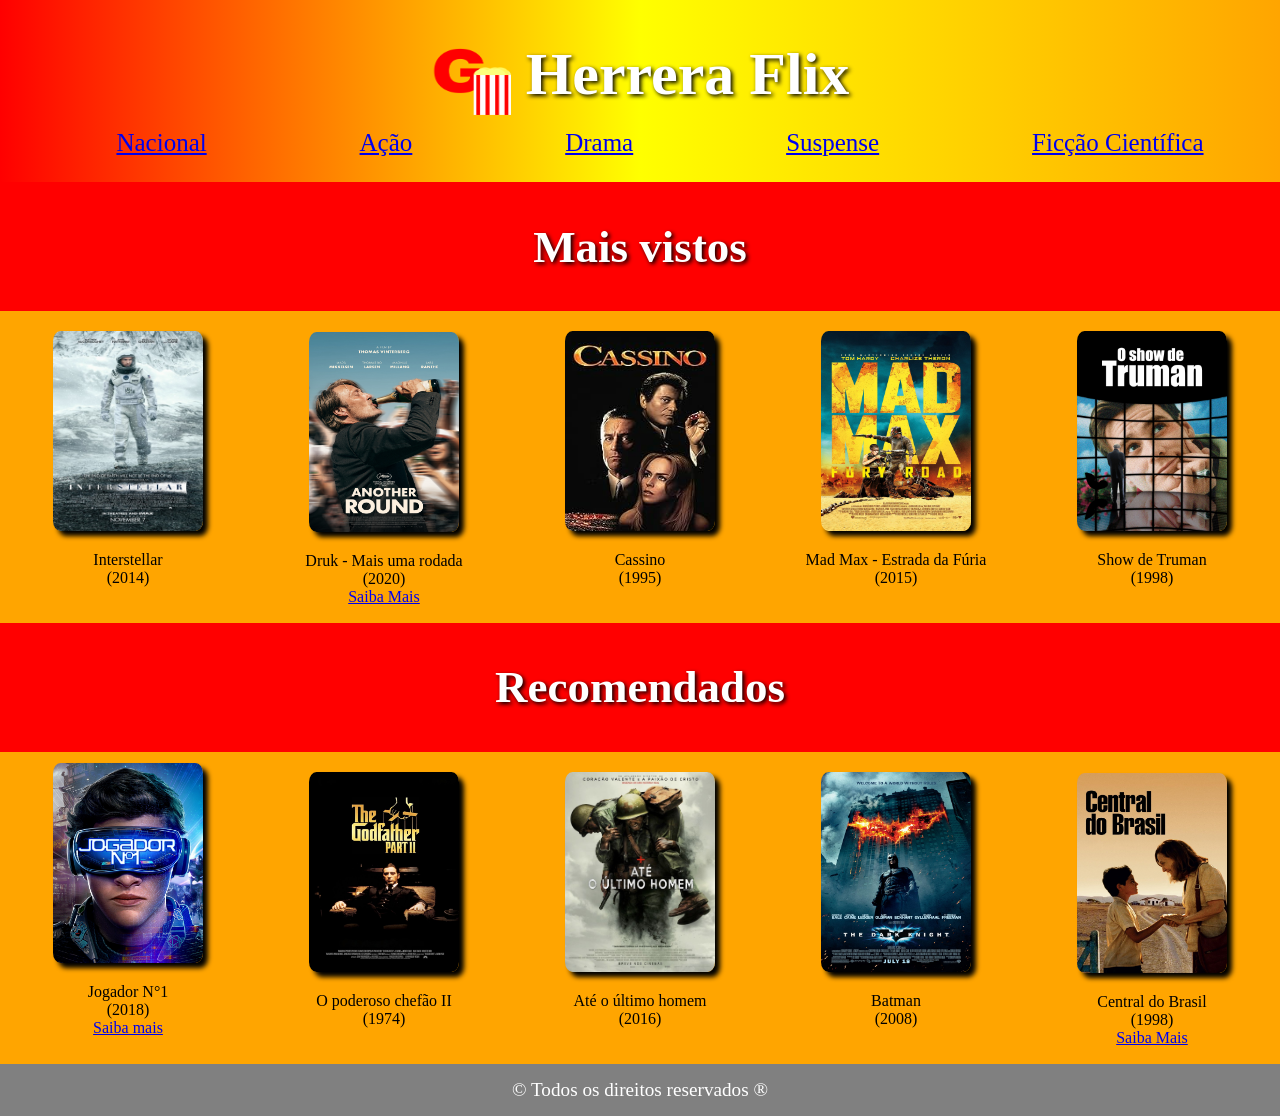
<file: index.html>
<!DOCTYPE html>
<html lang="pt-br">
<head>
    <meta charset="UTF-8">
    <meta name="viewport" content="width=device-width, initial-scale=1.0">
    <link rel="stylesheet" href="style.css">
    <link rel="shortcut icon" href="Imagens/Frame 3.png" type="image/x-icon">
    <title>Herrera Flix</title>
</head>
<body>
    <header>
        <div id="a1">
            <img src="/Imagens/Frame 3.png">
            <h1>Herrera Flix</h1>
        </div>
        <nav>
            <ul>
                <li><a href="#Nacional">Nacional</a></li>
                <li><a href="#Ação">Ação</a></li>
                <li><a href="#Drama">Drama</a></li>
                <li><a href="#Suspense">Suspense</a></li>
                <li><a href="#Science fiction">Ficção Científica</a></li>
            </ul>
        </nav>
    </header>
    <main>
        <table>
            <tr>
                <th colspan="5">
                    <h2>Mais vistos</h2>
                </th>
            </tr>
            <tr>
                <td>
                    <a href="https://www.imdb.com/pt/title/tt0816692/" target="_blank"><img src="/Imagens/Interstellar.png"></a><br>
                    <p>
                        Interstellar <br>
                        (2014)
                    </p>
                </td>
                <td>
                    <a href="https://www.imdb.com/pt/title/tt10288566/" target="_blank"><img src="/Imagens/Druk.jpg" style="margin-top: 20px"></a><br>
                    <p>
                        Druk - Mais uma rodada <br>
                        (2020) <br> 
                        <a href="/Resenhas/index.html" target="_blank">Saiba Mais</a>
                    </p>
                </td>
                <td>
                    <a href="https://www.imdb.com/pt/title/tt0112641/" target="_blank"><img src="/Imagens/Cassino.jpg"></a> <br>
                    <p>
                        Cassino <br>
                        (1995)
                    </p>
                </td>
                <td>
                    <a href="https://www.imdb.com/pt/title/tt1392190/" target="_blank"><img src="/Imagens/Mad Max.jpg" ></a> <br>
                    <p>
                        Mad Max - Estrada da Fúria <br>
                        (2015)
                    </p>
                </td>
                <td>
                    <a href="https://www.imdb.com/pt/title/tt0120382/" target="_blank"><img src="/Imagens/Show de Truman.jpg"></a> <br>
                    <p>
                        Show de Truman<br>
                        (1998)
                    </p>
                </td>
            </tr>
            <tr>
                <th colspan="5">
                    <h2>Recomendados</h2>
                </th>
            </tr>
            <tr>
                <td>
                    <a href="https://www.imdb.com/pt/title/tt1677720/" target="_blank"><img src="/Imagens/jogador n1.jpg"></a><br>
                    <p>
                        Jogador N°1 <br>
                        (2018) <br>
                        <a href="/Resenhas/index3.html">Saiba mais</a>
                    </p>
                </td>
                <td>
                    <a href="https://www.imdb.com/pt/title/tt0071562/" target="_blank"><img src="/Imagens/poderoso chefão 2.jpg"></a> <br>
                    <p>
                        O poderoso chefão II<br>
                        (1974)
                    </p>
                </td>
                <td>
                    <a href="https://www.imdb.com/pt/title/tt2119532/" target="_blank"><img src="/Imagens/ate o ultimo homem.jpg"></a> <br>
                    <p>
                        Até o último homem<br>
                        (2016)
                    </p>
                </td>
                <td>
                    <a href="https://www.imdb.com/pt/title/tt0468569/" target="_blank"><img src="/Imagens/batman.jpg"></a><br>
                    <p>
                        Batman<br>
                        (2008)                    
                    </p>
                </td>
                <td>
                    <a href="https://www.imdb.com/pt/title/tt0140888/" target="_blank"><img src="/Imagens/central do brasil.jpg" style="margin-top: 20px"></a> <br>
                    <p>
                        Central do Brasil<br>
                        (1998)<br>
                        <a href="/Resenhas/index2.html" target="_blank">Saiba Mais</a>
                    </p>
                </td>
            </tr>
        </table>
    </main>
    <footer>
        &copy; Todos os direitos reservados &reg;
    </footer>
</body>
</html>
</file>
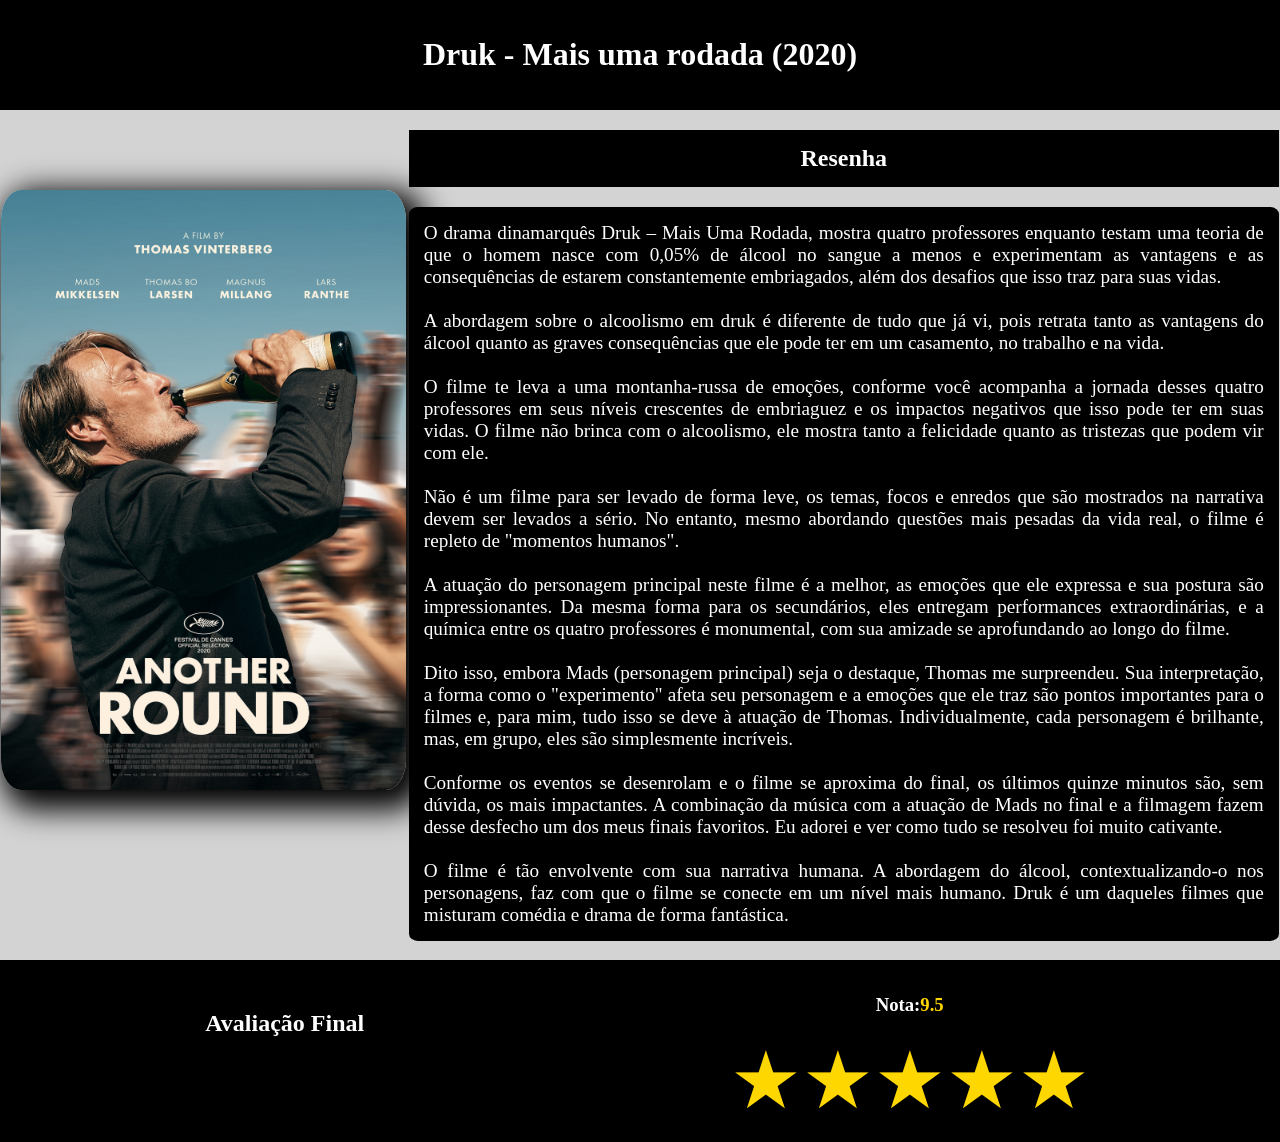
<file: Resenhas/index.html>
<!DOCTYPE html>
<html lang="pt-BR">
<head>
    <meta charset="UTF-8">
    <meta name="viewport" content="width=device-width, initial-scale=1.0">
    <title>Resenha - Druk</title>
    <link rel="stylesheet" href="style.css">
    <link rel="shortcut icon" href="/Imagens/Frame 3.png" type="image/x-icon">
</head>
<body>
    <header>
        <h1>Druk - Mais uma rodada (2020)</h1>
    </header>
    <article>
        <img src="/Imagens/Druk.jpg">
        <div>
            <h2>Resenha</h2>
        <p>
            O drama dinamarquês Druk – Mais Uma Rodada, mostra quatro professores enquanto testam uma teoria de que o homem nasce com 0,05% de álcool no sangue a
            menos e experimentam as vantagens e as consequências de estarem constantemente embriagados, além dos desafios que isso traz para suas vidas. <br><br>
            A abordagem sobre o alcoolismo em druk é diferente de tudo que já vi, pois retrata tanto as vantagens do álcool quanto as graves consequências que 
            ele pode ter em um casamento, no trabalho e na vida. <br><br>
            O filme te leva a uma montanha-russa de emoções, conforme você acompanha a jornada desses quatro professores em seus níveis crescentes de embriaguez e os impactos negativos que isso pode ter em suas vidas. 
            O filme não brinca com o alcoolismo, ele mostra tanto a felicidade quanto as tristezas que podem vir com ele. <br><br>
            Não é um filme para ser levado de forma leve, os temas, focos e enredos que são mostrados na narrativa devem ser levados a sério.  
            No entanto, mesmo abordando questões mais pesadas da vida real, o filme é repleto de "momentos humanos". <br><br>
            A atuação do personagem principal neste filme é a melhor, as emoções que ele expressa e sua postura são impressionantes. 
            Da mesma forma para os secundários, eles entregam performances extraordinárias, e a química entre os quatro professores é monumental, com sua amizade 
            se aprofundando ao longo do filme. <br><br>
            Dito isso, embora Mads (personagem principal) seja o destaque, Thomas me surpreendeu. Sua interpretação, a forma como o
            "experimento" afeta seu personagem e a emoções que ele traz são pontos importantes para o filmes e, para mim, tudo isso se deve à atuação 
            de Thomas. Individualmente, cada personagem é brilhante, mas, em grupo, eles são simplesmente incríveis. <br><br>
            Conforme os eventos se desenrolam e o filme se aproxima do final, os últimos quinze minutos são, sem dúvida, os mais impactantes. 
            A combinação da música com a atuação de Mads no final e a filmagem fazem desse desfecho um dos meus finais favoritos. Eu adorei e ver como tudo se resolveu foi muito cativante. <br><br>
            O filme é tão envolvente com sua narrativa humana.  
            A abordagem do álcool, contextualizando-o nos personagens, faz com que o filme se conecte em um nível mais humano. Druk é um daqueles 
            filmes que misturam comédia e drama de forma fantástica.
        </p>
    </article>
</div>
    <footer>
        <h2>Avaliação Final</h2>
        <div>
            <h3>Nota:<span style="color:gold;">9.5</span></h3>
            <span id="estrelas">★★★★★</span>  
        </div>
    </footer>
</body>
</html>
</file>
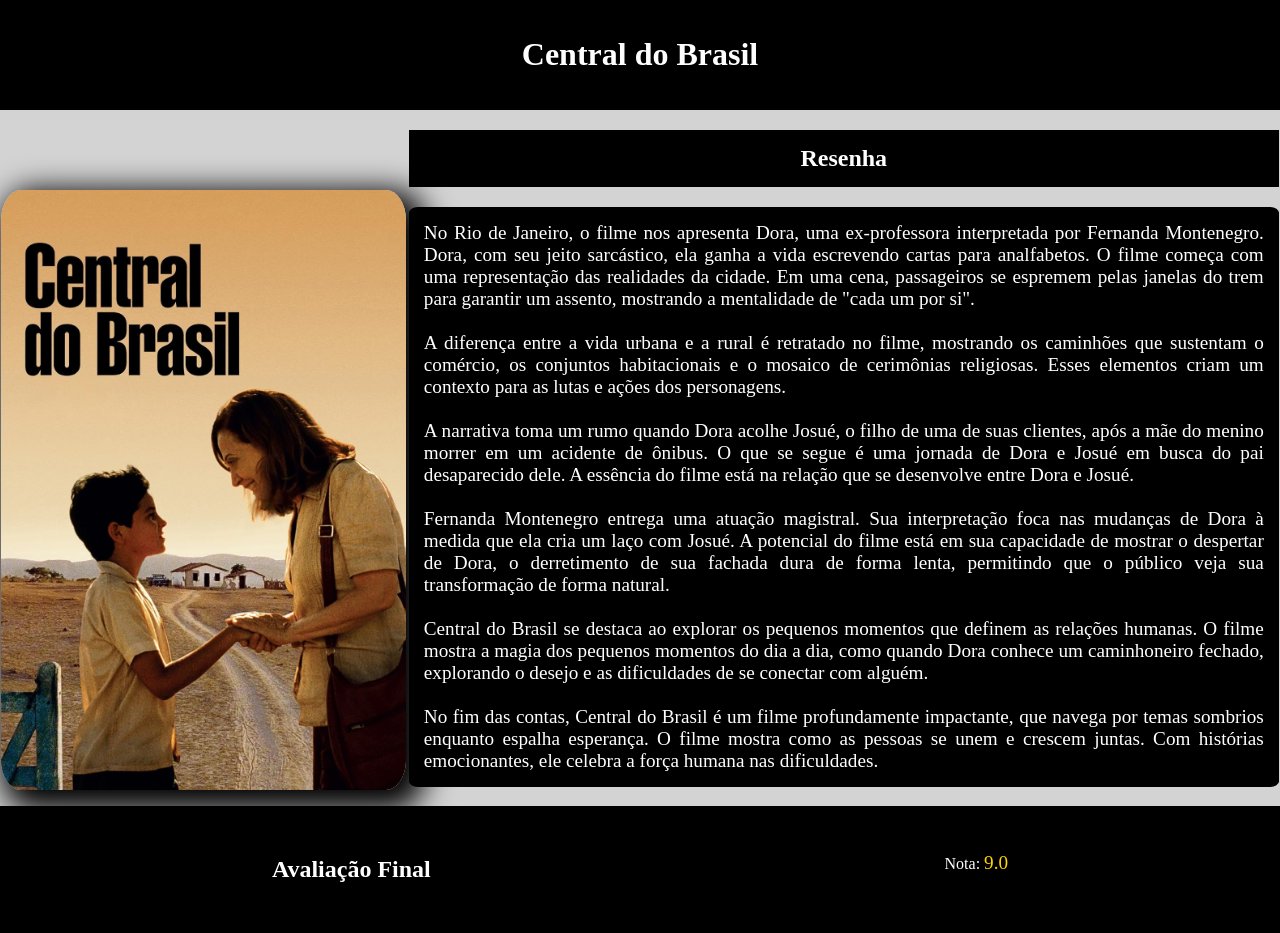
<file: Resenhas/index2.html>
<!DOCTYPE html>
<html lang="pt-BR">
<head>
    <meta charset="UTF-8">
    <meta name="viewport" content="width=device-width, initial-scale=1.0">
    <meta name="description" content="Resenha do filme Central do Brasil">
    <title>Resenha - Central do Brasil</title>
    <link rel="stylesheet" href="style.css">
    <link rel="shortcut icon" href="/Imagens/Frame 3.png" type="image/x-icon">
</head>
<body>
    <header>
        <h1>Central do Brasil</h1>
    </header>
        <article>
            <img src="/Imagens/central do brasil.jpg" style="margin-top: -px;">
            <div>
                <h2>Resenha</h2>
                <p>
                    No Rio de Janeiro, o filme nos apresenta Dora, uma ex-professora interpretada por Fernanda Montenegro. Dora,
                    com seu jeito sarcástico, ela ganha a vida escrevendo cartas para analfabetos.
                    O filme começa com uma representação das realidades da cidade. Em uma cena, passageiros se espremem pelas
                    janelas do trem para garantir um assento, mostrando a mentalidade de "cada um por si". <br><br>
                    
                    A diferença entre a vida urbana e a rural é retratado no filme,
                    mostrando os caminhões que sustentam o comércio, os conjuntos habitacionais e o mosaico de cerimônias
                    religiosas. Esses elementos criam um contexto para as lutas e ações dos personagens. <br><br>
                    
                    A narrativa toma um rumo quando Dora acolhe Josué, o filho de uma de suas clientes,
                    após a mãe do menino morrer em um acidente de ônibus. O que se segue é uma jornada de Dora e Josué em busca
                    do pai desaparecido dele. A essência do filme está na relação que se desenvolve entre
                    Dora e Josué. <br><br>
                    
                    Fernanda Montenegro entrega uma atuação magistral. Sua interpretação foca nas mudanças de Dora à medida que
                    ela cria um laço com Josué. A potencial do filme está em sua
                    capacidade de mostrar o despertar de Dora, o derretimento de sua fachada dura de forma lenta, permitindo que
                    o público veja sua transformação de forma natural. <br><br>
                    
                    Central do Brasil se destaca ao explorar os pequenos momentos que definem as relações humanas. O filme
                    mostra a magia dos pequenos momentos do dia a dia, como quando Dora conhece um caminhoneiro fechado,
                    explorando o desejo e as dificuldades de se conectar com alguém. <br><br>
                    
                    No fim das contas, Central do Brasil é um filme profundamente impactante, que navega por temas sombrios
                    enquanto espalha esperança. O filme mostra como as pessoas se unem e crescem juntas. Com histórias emocionantes, ele celebra a força humana nas dificuldades.
                </p>
            </div>
        </article>
    </div>
    <footer>
        <h2>Avaliação Final</h2>
        <p>Nota: <span style="color: gold; font-size: larger;">9.0</span></p>
    </footer>
</body>
</html>
</file>
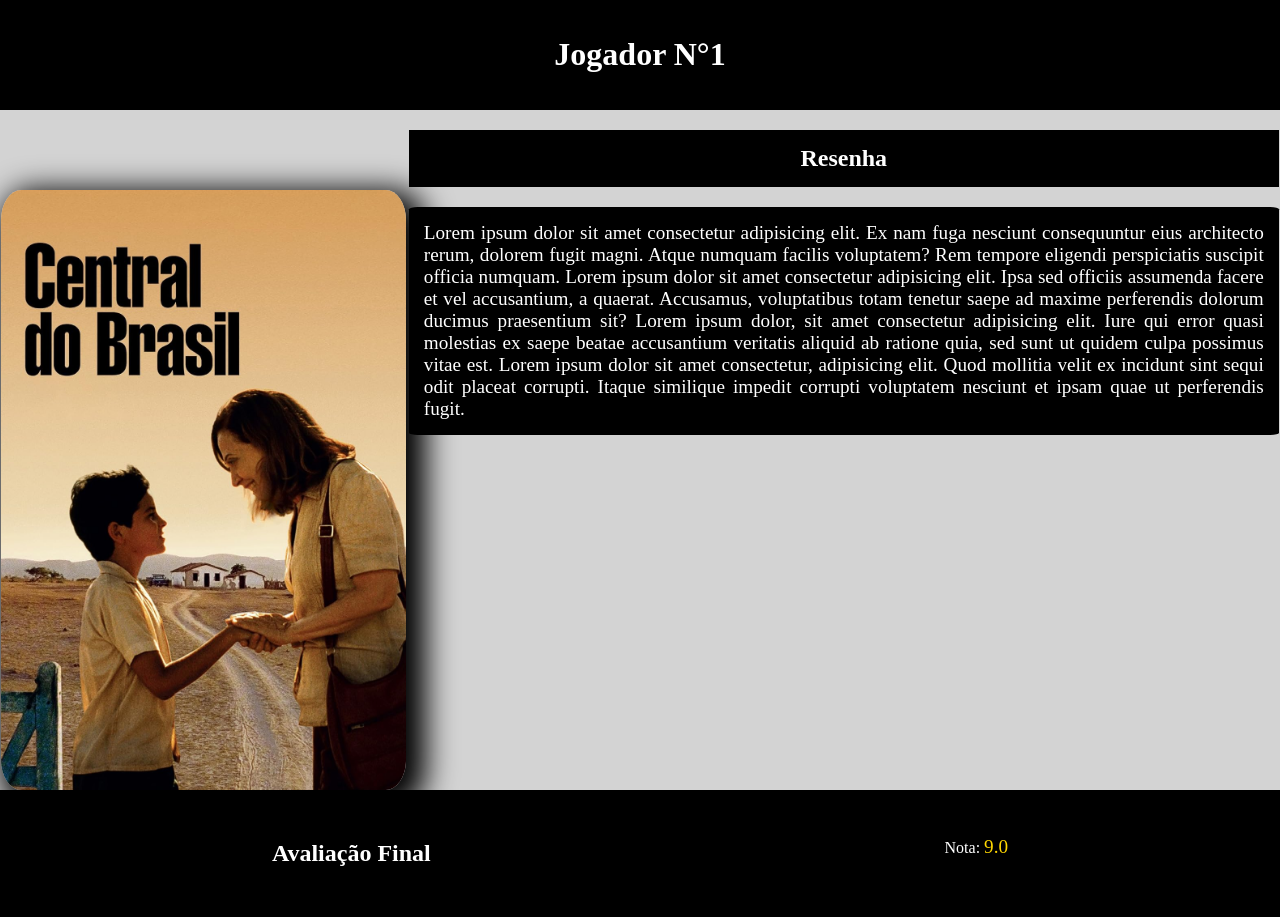
<file: Resenhas/index3.html>
<!DOCTYPE html>
<html lang="pt-BR">

<head>
    <meta charset="UTF-8">
    <meta name="viewport" content="width=device-width, initial-scale=1.0">
    <meta name="description" content="Resenha do filme Central do Brasil">
    <title>Resenha - Central do Brasil</title>
    <link rel="stylesheet" href="style.css">
    <link rel="shortcut icon" href="/Imagens/Frame 3.png" type="image/x-icon">
</head>

<body>
    <header>
        <h1>Jogador N°1</h1>
    </header>
    <article>
        <img src="/Imagens/central do brasil.jpg" style="margin-top: -px;">
        <div>
            <h2>Resenha</h2>
            <p>
                Lorem ipsum dolor sit amet consectetur adipisicing elit. Ex nam fuga nesciunt consequuntur eius
                architecto rerum, dolorem fugit magni. Atque numquam facilis voluptatem? Rem tempore eligendi
                perspiciatis suscipit officia numquam.
                Lorem ipsum dolor sit amet consectetur adipisicing elit. Ipsa sed officiis assumenda facere et vel
                accusantium, a quaerat. Accusamus, voluptatibus totam tenetur saepe ad maxime perferendis dolorum
                ducimus praesentium sit?
                Lorem ipsum dolor, sit amet consectetur adipisicing elit. Iure qui error quasi molestias ex saepe beatae
                accusantium veritatis aliquid ab ratione quia, sed sunt ut quidem culpa possimus vitae est.
                Lorem ipsum dolor sit amet consectetur, adipisicing elit. Quod mollitia velit ex incidunt sint sequi
                odit placeat corrupti. Itaque similique impedit corrupti voluptatem nesciunt et ipsam quae ut
                perferendis fugit.
            </p>
        </div>
    </article>
    </div>
    <footer>
        <h2>Avaliação Final</h2>
        <p>Nota: <span style="color: gold; font-size: larger;">9.0</span></p>
    </footer>
</body>

</html>
</file>
<file: style.css>
body{
    padding: 0;
    margin: 0;
    bottom: 0;
}
header{
    background: linear-gradient(to right, red, yellow, orange);
    display: flex;
    flex-direction: column;
    align-items: center;
    color: white;
}
div#a1{
    display: flex;
    align-items: center;
    gap: 15px;
}
h1{
    font-size: 60px;
    text-shadow: 2px 2px 4px black;
}
header img{
    width: 80px;
    height: 80px;
}
nav{
    width: 100%;
}
ul{
    margin-top: -20px;
    display: flex;
    justify-content: space-around;
    font-size: 25px;
    list-style: none;
}
th{
    background-color: red;
    font-size: 30px;
    color: white;
    text-shadow: 2px 2px 4px black;
}
table{
    text-align: center;
    width: 100%;
    border-collapse: collapse;
    /* margin: 30px auto; */
}
td{
    background-color: orange;
    width: 50px;
}
table img{
    height: 200px;
    width: 150px;
    border-radius: 5%;
    box-shadow: 5px 5px 5px black;
}
table img:hover{
    transform: scale(1.1);
}
footer{
    background-color: gray;
    color: white;
    padding: 15px;
    text-align: center;
    font-size: larger;
}
</file>
<file: Resenhas/style.css>
body{
    padding: 0;
    margin: 0;
    bottom: 0;
    background-color: lightgray;
}
header, p, footer, h2{
    text-align: center;
    background-color: black;
    color: white;
    padding: 15px;
}
img{
    border-radius: 5%;
    box-shadow: 10px 10px 30px 10px black;
    height: 600px;
    margin-top: 80px;
}
article, footer{
    display: flex;
    justify-content: space-around;
}
article p{
    text-align: justify;
    width: 840px;
    font-size: larger;
    border-radius: 1%;
}

#estrelas{
    color: gold; 
    font-size: 80px; 
    text-align: center; 
    background: none;
    height: 5px;
}
</file>
